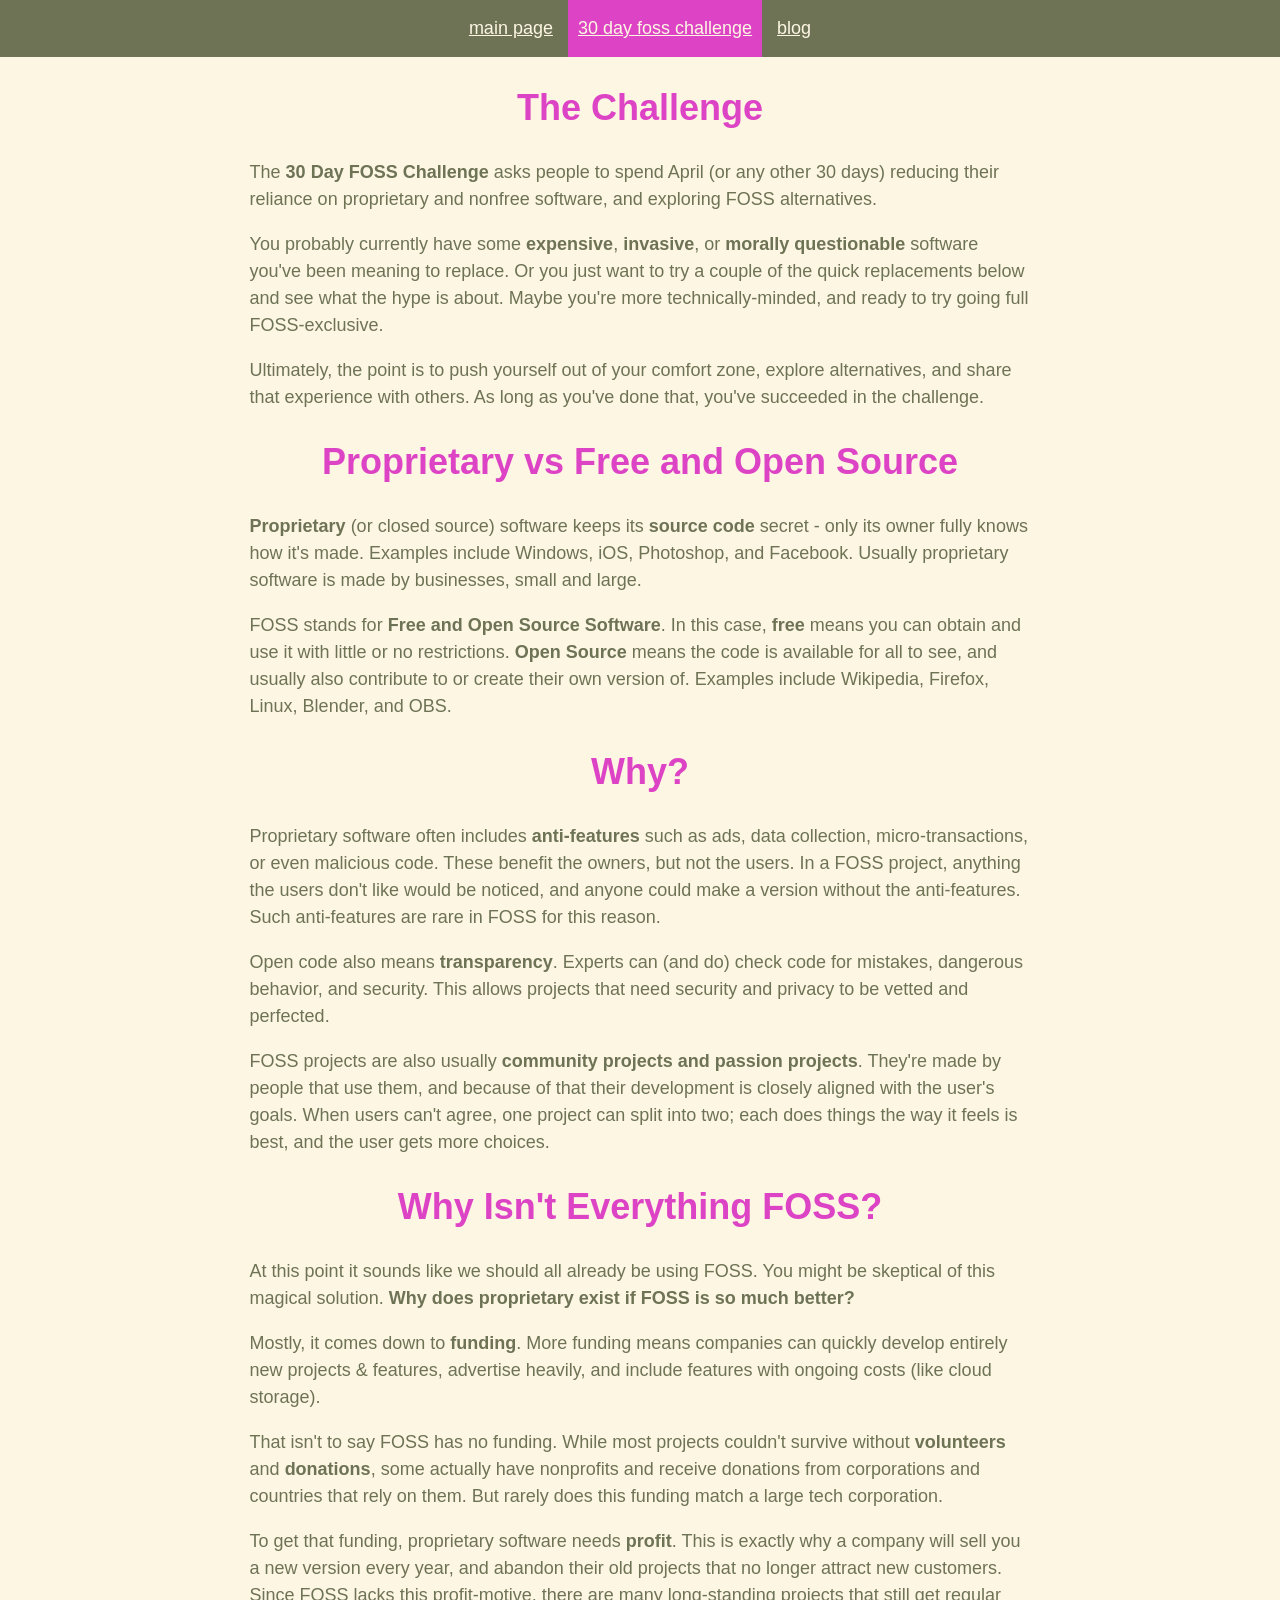
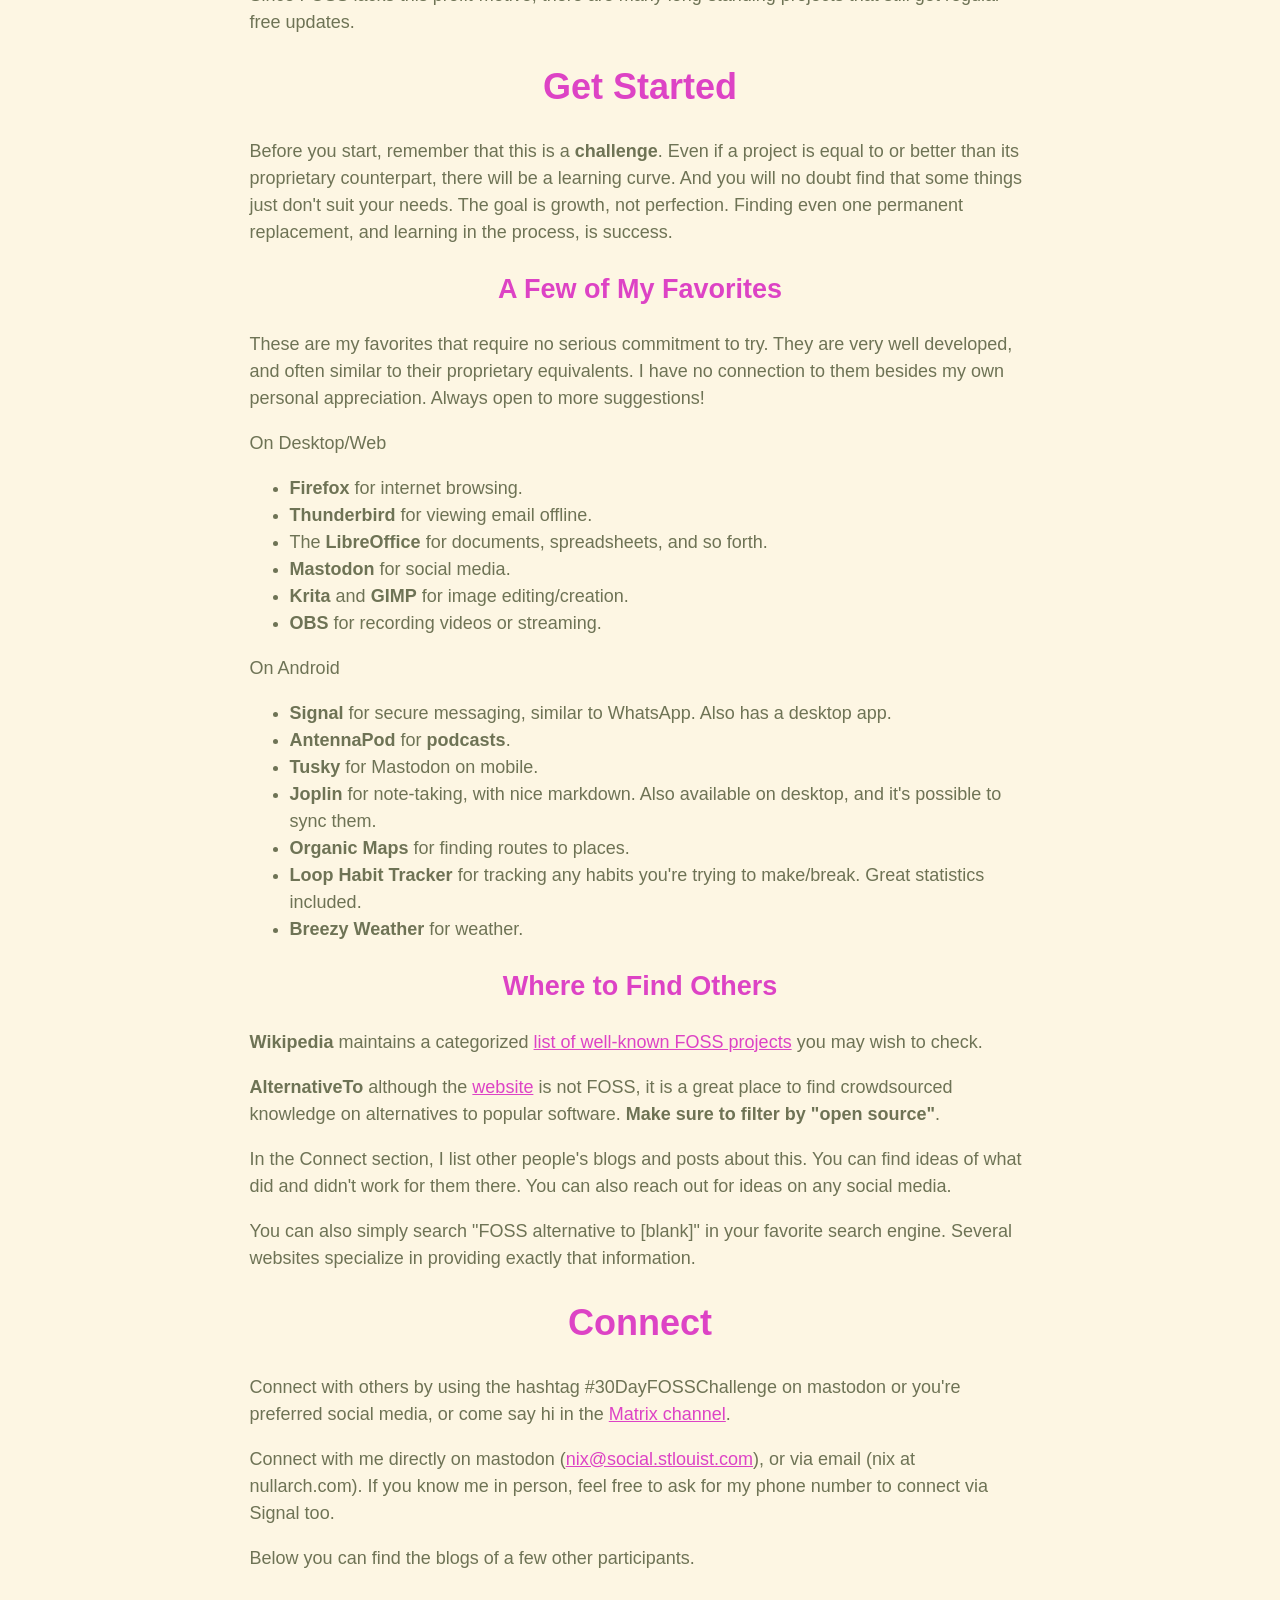
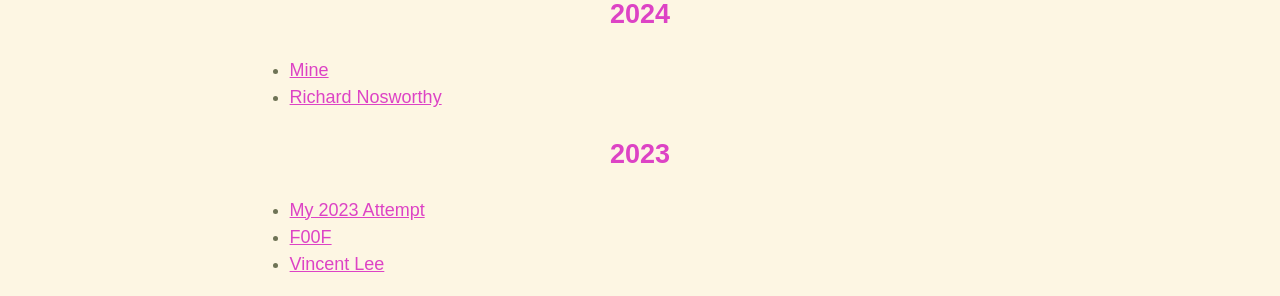
<file: index.html>
<!DOCTYPE html>
<html>
    <div class="nvbr">
        <a href="nullarch.com/index.html">main page</a>
        <a href="" class="active">30 day foss challenge</a>
        <a href="nullarch.com/blog/">blog</a>
    </div>
<title>30 Day FOSS Challenge</title>
<body>
<meta name="viewport" content="width=device-width, initial-scale=1">
<link rel="icon" href="./nixnull.png">
<link rel="stylesheet" type="text/css" href="style.css" media="screen" />
<div class="contentbox">
<h1>The Challenge</h1>

<p>The <strong>30 Day FOSS Challenge</strong> asks people to spend April (or any other 30 days) reducing their reliance on proprietary and nonfree software, and exploring FOSS alternatives.</p>

<p>You probably currently have some <strong>expensive</strong>, <strong>invasive</strong>, or <strong>morally questionable</strong> software you've been meaning to replace. Or you just want to try a couple of the quick replacements below and see what the hype is about. Maybe you're more technically-minded, and ready to try going full FOSS-exclusive.</p>

<p>Ultimately, the point is to push yourself out of your comfort zone, explore alternatives, and share that experience with others. As long as you've done that, you've succeeded in the challenge.</p>

<h1>Proprietary vs Free and Open Source</h1>

<p><strong>Proprietary</strong> (or closed source) software keeps its <strong>source code</strong> secret - only its owner fully knows how it's made. Examples include Windows, iOS, Photoshop, and Facebook. Usually proprietary software is made by businesses, small and large.</p>

<p>FOSS stands for <strong>Free and Open Source Software</strong>. In this case, <strong>free</strong> means you can obtain and use it with little or no restrictions. <strong>Open Source</strong> means the code is available for all to see, and usually also contribute to or create their own version of. Examples include Wikipedia, Firefox, Linux, Blender, and OBS.</p>

<h1>Why?</h1>

<p>Proprietary software often includes <strong>anti-features</strong> such as ads, data collection, micro-transactions, or even malicious code. These benefit the owners, but not the users. In a FOSS project, anything the users don't like would be noticed, and anyone could make a version without the anti-features. Such anti-features are rare in FOSS for this reason.</p>

<p>Open code also means <strong>transparency</strong>. Experts can (and do) check code for mistakes, dangerous behavior, and security. This allows projects that need security and privacy to be vetted and perfected.</p>

<p>FOSS projects are also usually <strong>community projects and passion projects</strong>. They're made by people that use them, and because of that their development is closely aligned with the user's goals. When users can't agree, one project can split into two; each does things the way it feels is best, and the user gets more choices.</p>

<h1>Why Isn't Everything FOSS?</h1>

<p>At this point it sounds like we should all already be using FOSS. You might be skeptical of this magical solution. <strong>Why does proprietary exist if FOSS is so much better?</strong></p>

<p>Mostly, it comes down to <strong>funding</strong>. More funding means companies can quickly develop entirely new projects & features, advertise heavily, and include features with ongoing costs (like cloud storage).</p>

<p>That isn't to say FOSS has no funding. While most projects couldn't survive without <strong>volunteers</strong> and <strong>donations</strong>, some actually have nonprofits and receive donations from corporations and countries that rely on them. But rarely does this funding match a large tech corporation.</p>

<p>To get that funding, proprietary software needs <strong>profit</strong>. This is exactly why a company will sell you a new version every year, and abandon their old projects that no longer attract new customers. Since FOSS lacks this profit-motive, there are many long-standing projects that still get regular free updates.</p>

<h1>Get Started</h1>

<p>Before you start, remember that this is a <strong>challenge</strong>. Even if a project is equal to or better than its proprietary counterpart, there will be a learning curve. And you will no doubt find that some things just don't suit your needs. The goal is growth, not perfection. Finding even one permanent replacement, and learning in the process, is success.</p>

<h2>A Few of My Favorites</h2>

<p>These are my favorites that require no serious commitment to try. They are very well developed, and often similar to their proprietary equivalents. I have no connection to them besides my own personal appreciation. Always open to more suggestions!</p>

<p>On Desktop/Web</p>

<ul>
<li><b>Firefox</b> for internet browsing.</li>
<li><b>Thunderbird</b> for viewing email offline.</li>
<li>The <b>LibreOffice</b> for documents, spreadsheets, and so forth.</li>
<li><b>Mastodon</b> for social media.</li>
<li><b>Krita</b> and <b>GIMP</b> for image editing/creation.</li>
<li><b>OBS</b> for recording videos or streaming.</li>
</ul>

<p>On Android</p>

<ul>
<li><b>Signal</b> for secure messaging, similar to WhatsApp. Also has a desktop app.</li>
<li><b>AntennaPod</b> for <b>podcasts</b>.</li>
<li><b>Tusky</b> for Mastodon on mobile.</li>
<li><b>Joplin</b> for note-taking, with nice markdown. Also available on desktop, and it's possible to sync them.</li>
<li><b>Organic Maps</b> for finding routes to places.</li>
<li><b>Loop Habit Tracker</b> for tracking any habits you're trying to make/break. Great statistics included.</li>
<li><b>Breezy Weather</b> for weather.</li>
</ul>

<h2>Where to Find Others</h2>

<p><b>Wikipedia</b> maintains a categorized <a href="https://en.wikipedia.org/wiki/List_of_free_and_open-source_software_packages">list of well-known FOSS projects</a> you may wish to check.</p>

<p><b>AlternativeTo</b> although the <a href=https://alternativeto.net/>website</a> is not FOSS, it is a great place to find crowdsourced knowledge on alternatives to popular software. <b>Make sure to filter by "open source"</b>.</p>

<p>In the Connect section, I list other people's blogs and posts about this. You can find ideas of what did and didn't work for them there. You can also reach out for ideas on any social media.</p>

<p>You can also simply search "FOSS alternative to [blank]" in your favorite search engine. Several websites specialize in providing exactly that information.</p>

<h1>Connect</h1>

<p>Connect with others by using the hashtag #30DayFOSSChallenge on mastodon or you're preferred social media, or come say hi in the <a href=https://matrix.to/#/#30DayFOSSChallenge:mozilla.org>Matrix channel</a>.</p>

<p>Connect with me directly on mastodon (<a href="https://social.stlouist.com/@nix">nix@social.stlouist.com</a>), or via email (nix at nullarch.com). If you know me in person, feel free to ask for my phone number to connect via Signal too.</p>

<p>Below you can find the blogs of a few other participants.</p>

<h2>2024</h2>

<ul>
<li><a href=https://nullarch.com/blog/posts/30DayFOSSChallengeYear2Week0.html>Mine</a></li>
<li><a href=https://nosworthy.wordpress.com/2024/04/05/will-i-succeed-in-switching-to-the-nicer-internet-why-im-taking-the-30-day-foss-challenge/>Richard Nosworthy</a></li>
</ul>

<h2>2023</h2>

<ul>
<li><a href="blog/posts/30DayFOSSChallengeWeek0.html">My 2023 Attempt</a></li>

<li><a href="https://libranet.de/display/0b6b25a8-6164-28d4-b990-f02895952899">F00F</a></li>

<li><a href="https://www.vincent-lee.net/blog/2023-03-25-30daysfoss/">Vincent Lee</a></li>
</ul>
</div>
</body>
</html>
</file>
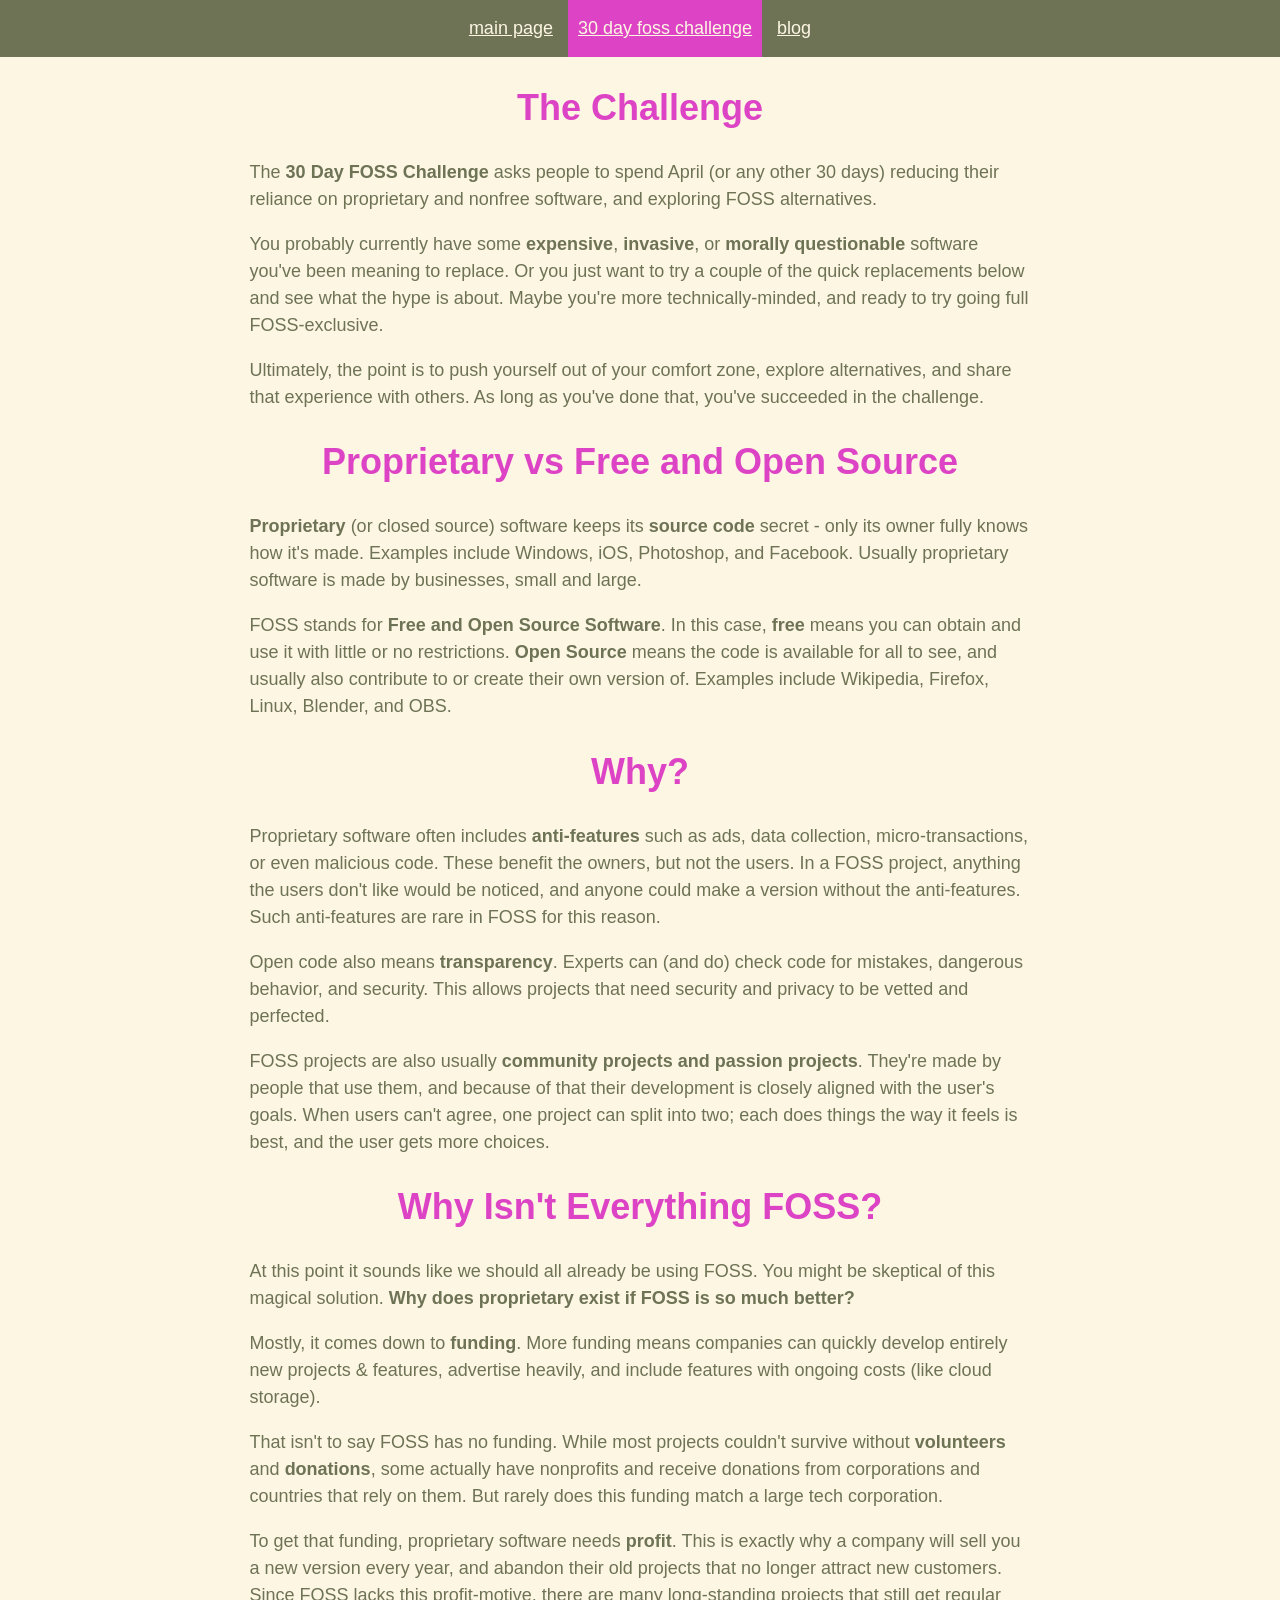
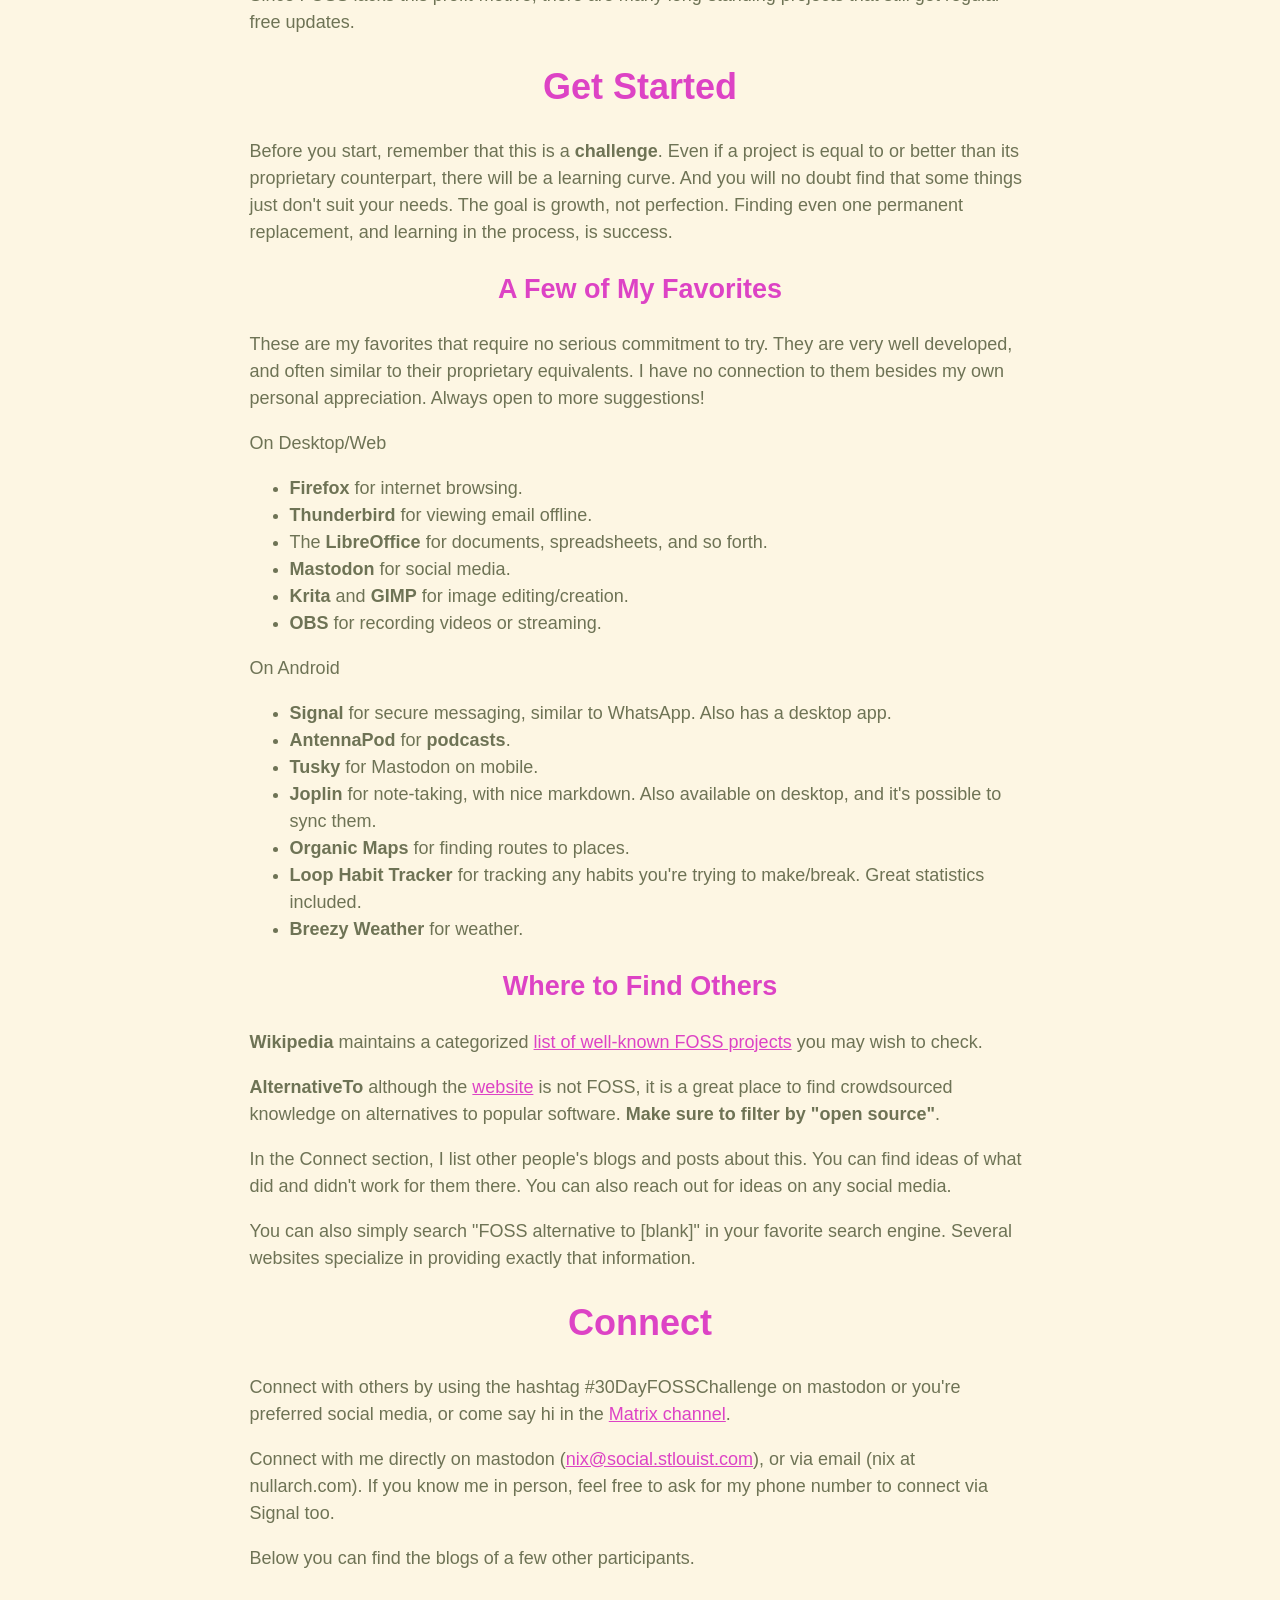
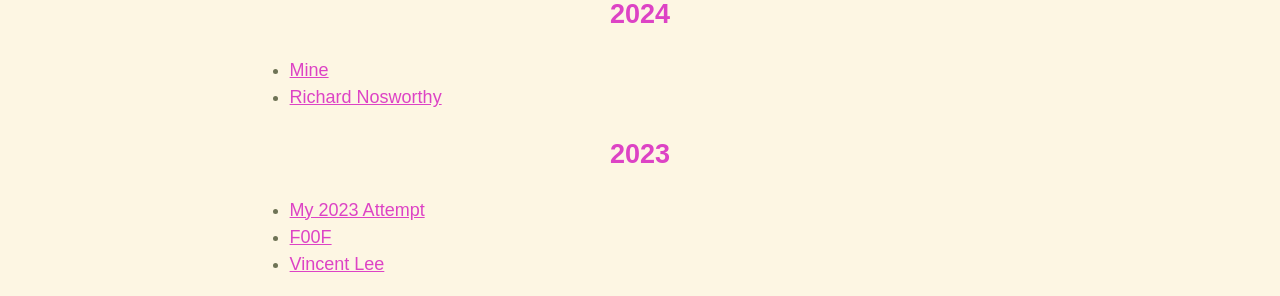
<file: 30DayFOSSChallenge.html>
<!DOCTYPE html>
<html>
    <div class="nvbr">
        <a href="index.html">main page</a>
        <a href="30DayFOSSChallenge.html" class="active">30 day foss challenge</a>
        <a href="blog/">blog</a>
    </div>
<title>30 Day FOSS Challenge</title>
<body>
<meta name="viewport" content="width=device-width, initial-scale=1">
<link rel="icon" href="./nixnull.png">
<link rel="stylesheet" type="text/css" href="style.css" media="screen" />
<div class="contentbox">
<h1>The Challenge</h1>

<p>The <strong>30 Day FOSS Challenge</strong> asks people to spend April (or any other 30 days) reducing their reliance on proprietary and nonfree software, and exploring FOSS alternatives.</p>

<p>You probably currently have some <strong>expensive</strong>, <strong>invasive</strong>, or <strong>morally questionable</strong> software you've been meaning to replace. Or you just want to try a couple of the quick replacements below and see what the hype is about. Maybe you're more technically-minded, and ready to try going full FOSS-exclusive.</p>

<p>Ultimately, the point is to push yourself out of your comfort zone, explore alternatives, and share that experience with others. As long as you've done that, you've succeeded in the challenge.</p>

<h1>Proprietary vs Free and Open Source</h1>

<p><strong>Proprietary</strong> (or closed source) software keeps its <strong>source code</strong> secret - only its owner fully knows how it's made. Examples include Windows, iOS, Photoshop, and Facebook. Usually proprietary software is made by businesses, small and large.</p>

<p>FOSS stands for <strong>Free and Open Source Software</strong>. In this case, <strong>free</strong> means you can obtain and use it with little or no restrictions. <strong>Open Source</strong> means the code is available for all to see, and usually also contribute to or create their own version of. Examples include Wikipedia, Firefox, Linux, Blender, and OBS.</p>

<h1>Why?</h1>

<p>Proprietary software often includes <strong>anti-features</strong> such as ads, data collection, micro-transactions, or even malicious code. These benefit the owners, but not the users. In a FOSS project, anything the users don't like would be noticed, and anyone could make a version without the anti-features. Such anti-features are rare in FOSS for this reason.</p>

<p>Open code also means <strong>transparency</strong>. Experts can (and do) check code for mistakes, dangerous behavior, and security. This allows projects that need security and privacy to be vetted and perfected.</p>

<p>FOSS projects are also usually <strong>community projects and passion projects</strong>. They're made by people that use them, and because of that their development is closely aligned with the user's goals. When users can't agree, one project can split into two; each does things the way it feels is best, and the user gets more choices.</p>

<h1>Why Isn't Everything FOSS?</h1>

<p>At this point it sounds like we should all already be using FOSS. You might be skeptical of this magical solution. <strong>Why does proprietary exist if FOSS is so much better?</strong></p>

<p>Mostly, it comes down to <strong>funding</strong>. More funding means companies can quickly develop entirely new projects & features, advertise heavily, and include features with ongoing costs (like cloud storage).</p>

<p>That isn't to say FOSS has no funding. While most projects couldn't survive without <strong>volunteers</strong> and <strong>donations</strong>, some actually have nonprofits and receive donations from corporations and countries that rely on them. But rarely does this funding match a large tech corporation.</p>

<p>To get that funding, proprietary software needs <strong>profit</strong>. This is exactly why a company will sell you a new version every year, and abandon their old projects that no longer attract new customers. Since FOSS lacks this profit-motive, there are many long-standing projects that still get regular free updates.</p>

<h1>Get Started</h1>

<p>Before you start, remember that this is a <strong>challenge</strong>. Even if a project is equal to or better than its proprietary counterpart, there will be a learning curve. And you will no doubt find that some things just don't suit your needs. The goal is growth, not perfection. Finding even one permanent replacement, and learning in the process, is success.</p>

<h2>A Few of My Favorites</h2>

<p>These are my favorites that require no serious commitment to try. They are very well developed, and often similar to their proprietary equivalents. I have no connection to them besides my own personal appreciation. Always open to more suggestions!</p>

<p>On Desktop/Web</p>

<ul>
<li><b>Firefox</b> for internet browsing.</li>
<li><b>Thunderbird</b> for viewing email offline.</li>
<li>The <b>LibreOffice</b> for documents, spreadsheets, and so forth.</li>
<li><b>Mastodon</b> for social media.</li>
<li><b>Krita</b> and <b>GIMP</b> for image editing/creation.</li>
<li><b>OBS</b> for recording videos or streaming.</li>
</ul>

<p>On Android</p>

<ul>
<li><b>Signal</b> for secure messaging, similar to WhatsApp. Also has a desktop app.</li>
<li><b>AntennaPod</b> for <b>podcasts</b>.</li>
<li><b>Tusky</b> for Mastodon on mobile.</li>
<li><b>Joplin</b> for note-taking, with nice markdown. Also available on desktop, and it's possible to sync them.</li>
<li><b>Organic Maps</b> for finding routes to places.</li>
<li><b>Loop Habit Tracker</b> for tracking any habits you're trying to make/break. Great statistics included.</li>
<li><b>Breezy Weather</b> for weather.</li>
</ul>

<h2>Where to Find Others</h2>

<p><b>Wikipedia</b> maintains a categorized <a href="https://en.wikipedia.org/wiki/List_of_free_and_open-source_software_packages">list of well-known FOSS projects</a> you may wish to check.</p>

<p><b>AlternativeTo</b> although the <a href=https://alternativeto.net/>website</a> is not FOSS, it is a great place to find crowdsourced knowledge on alternatives to popular software. <b>Make sure to filter by "open source"</b>.</p>

<p>In the Connect section, I list other people's blogs and posts about this. You can find ideas of what did and didn't work for them there. You can also reach out for ideas on any social media.</p>

<p>You can also simply search "FOSS alternative to [blank]" in your favorite search engine. Several websites specialize in providing exactly that information.</p>

<h1>Connect</h1>

<p>Connect with others by using the hashtag #30DayFOSSChallenge on mastodon or you're preferred social media, or come say hi in the <a href=https://matrix.to/#/#30DayFOSSChallenge:mozilla.org>Matrix channel</a>.</p>

<p>Connect with me directly on mastodon (<a href="https://social.stlouist.com/@nix">nix@social.stlouist.com</a>), or via email (nix at nullarch.com). If you know me in person, feel free to ask for my phone number to connect via Signal too.</p>

<p>Below you can find the blogs of a few other participants.</p>

<h2>2024</h2>

<ul>
<li><a href=https://nullarch.com/blog/posts/30DayFOSSChallengeYear2Week0.html>Mine</a></li>
<li><a href=https://nosworthy.wordpress.com/2024/04/05/will-i-succeed-in-switching-to-the-nicer-internet-why-im-taking-the-30-day-foss-challenge/>Richard Nosworthy</a></li>
</ul>

<h2>2023</h2>

<ul>
<li><a href="blog/posts/30DayFOSSChallengeWeek0.html">My 2023 Attempt</a></li>

<li><a href="https://libranet.de/display/0b6b25a8-6164-28d4-b990-f02895952899">F00F</a></li>

<li><a href="https://www.vincent-lee.net/blog/2023-03-25-30daysfoss/">Vincent Lee</a></li>
</ul>
</div>
</body>
</html>
</file>
<file: style.css>
body {
  border: 0;
  margin: 0;
  font-family: Verdana, sans-serif;
  line-height: 1.5;
  background-color: #FDF6E3;
  color: #6E7355;
  font-size: 18px;
}

a {
  color: #DD43C5;
}

.nvbr {
  width: 100%;
  background-color: #6E7355;
  overflow: hidden;
  text-align: center;
}

/* Style the links inside the navigation bar */
.nvbr a {
  padding: 15px;
  padding-left: 1ch;
  padding-right: 1ch;
  display: inline-block;
#  min-width: 10ch;
  color: #FDF6E3;
}

/* Change the color of links on hover */
.nvbr a:hover {
  background-color: #DD43C5;
}

/* Add a color to the active/current link */
.nvbr a.active {
  background-color: #DD43C5;
}

h2 {
  color: #DD43C5;
  text-align: center;
}

h3 {
  color: #DD43C5;
}

h1 {
  color: #DD43C5;
  text-align: center;
}

.contentbox, .mainpg {
    max-width: 78ch;
    margin: auto;
}

img {
  margin: auto;
  display: block;
}
</file>
